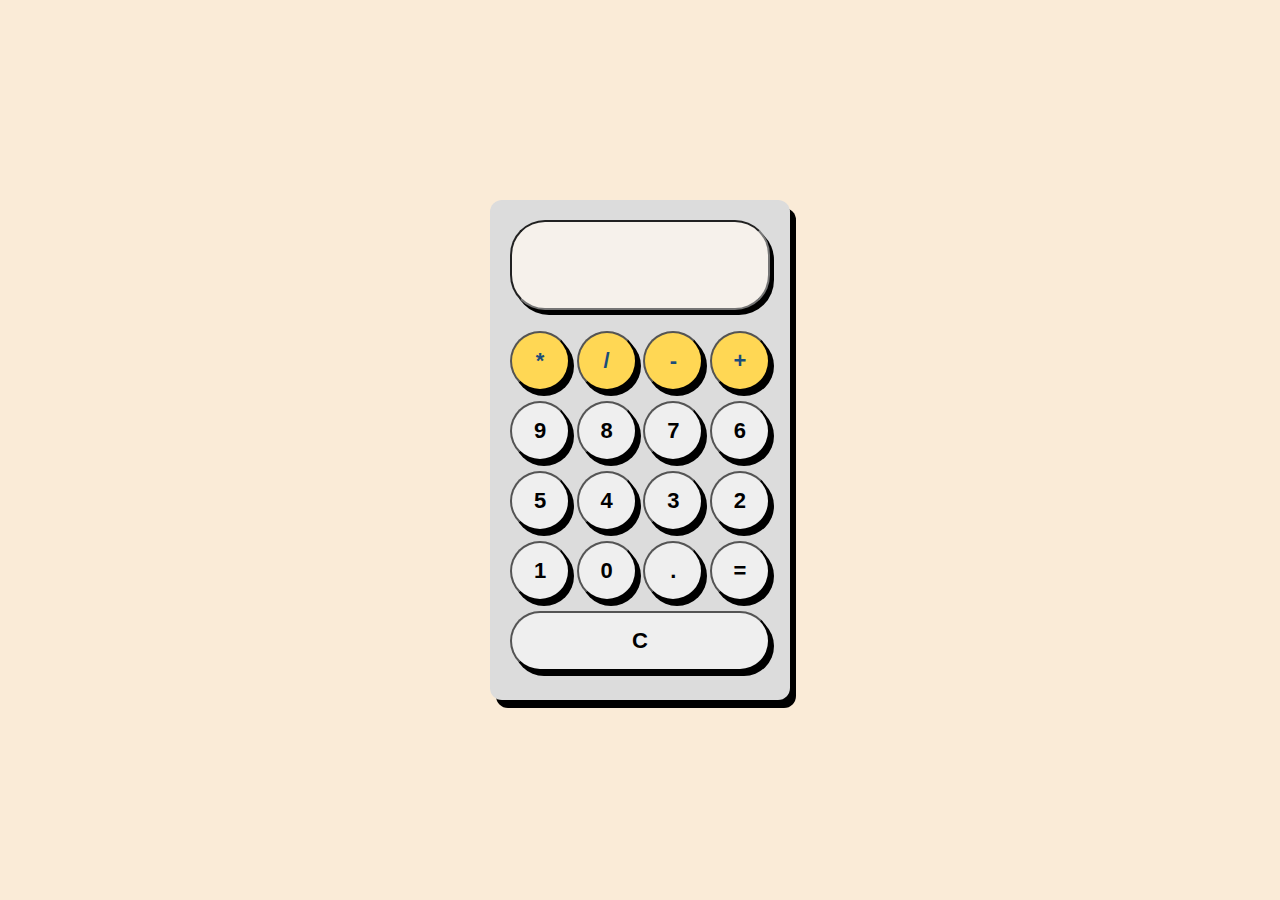
<file: calculator.html>
<!DOCTYPE html>
<html lang="en">
<head>
    <meta charset="UTF-8">
    <meta http-equiv="X-UA-Compatible" content="IE=edge">
    <meta name="viewport" content="width=device-width, initial-scale=1.0">
    <title>Calculator</title> <link rel="stylesheet" href="cal-style.css">
</head>
<body>

    <section class="calculator">
        <!-- <form>
            <input type="text" class="screen">
        </form> -->
        <div class="buttons-wrapper"> 
            <form>
                <input type="text" class="screen">
            </form>
            <!-- calcu buttons -->              <!-- data-num holding values -->
            <button type="button" class="btns cal-btns" data-num="*">*</button>
            <button type="button" class="btns cal-btns" data-num="/">/</button>
            <button type="button" class="btns cal-btns" data-num="-">-</button> 
            <button type="button" class="btns cal-btns" data-num="+">+</button> 
                <!-- number buttons -->
            <button type="button" class="btns num-btns" data-num="9">9</button> 
            <button type="button" class="btns num-btns" data-num="8">8</button>
            <button type="button" class="btns num-btns" data-num="7">7</button>
            <button type="button" class="btns num-btns" data-num="6">6</button>
            <button type="button" class="btns num-btns" data-num="5">5</button>
            <button type="button" class="btns num-btns" data-num="4">4</button>
            <button type="button" class="btns num-btns" data-num="3">3</button>
            <button type="button" class="btns num-btns" data-num="2">2</button>
            <button type="button" class="btns num-btns" data-num="1">1</button>
            <button type="button" class="btns num-btns" data-num="0">0</button>
            <button type="button" class="btns num-btns" data-num=".">.</button>

            <button type="button" class="equals-btns">=</button>
            <button type="button" class="clear-btns">C</button>
        </div>
    </section>

    
    
</body>
<script src="cal-func.js"></script>
</html>
</file>
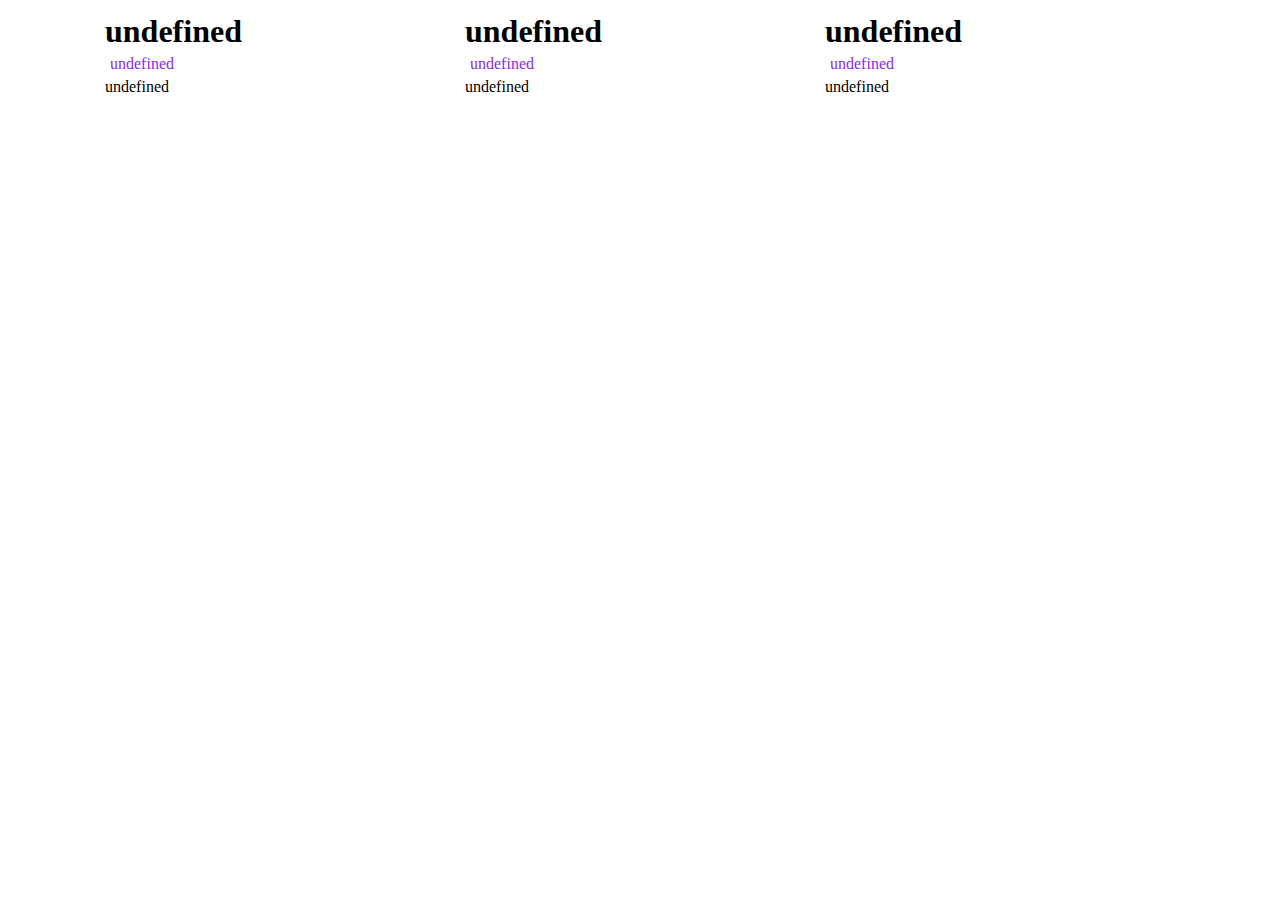
<file: labData.html>
<!doctype html>
<html lang="en">
  <head>
    <meta charset="utf-8">
    <meta name="viewport" content="width=device-width, initial-scale=1">
    <title>Bootstrap demo</title>
    <link href="https://cdn.jsdelivr.net/npm/bootstrap@5.3.0-alpha1/dist/css/bootstrap.min.css" rel="stylesheet" integrity="sha384-GLhlTQ8iRABdZLl6O3oVMWSktQOp6b7In1Zl3/Jr59b6EGGoI1aFkw7cmDA6j6gD" crossorigin="anonymous">
    <style>
           .card {
            /* padding: 10px; */
            margin: 5px;
            
            
        }
        .card-body {
           
            display: flex;
            flex-direction: column;
            
        }
        .card-title {
            font-weight: 600;
            font-size: 2em;
     

         
        }

        .card-description {
            font-weight: 400;
            font-size: 2em;
           
        }

        .card-text {
            /* display: flex;
            justify-content: center;
            align-items: center; */
            margin: 5px;
            color: blueviolet;
            
        }


        #card-list {

            display: flex;
            flex-direction: row;
            flex-wrap: wrap;
            align-items: baseline;
            justify-content: center;
        }
    </style>
  </head>
  <body>
    <template id="card-news">
        <div class="card">
            <div class="card-body">
                <div class="card-title"></div>
                <div class="card-text"></div>
                <div class="card-content"></div>
                <img width="350" class="card-img"></img>
            </div>
        </div>
    </template>

    <div id="card-list"></div>
<!-- 
    <form onsubmit="submitform(event)">
        <button>Refresh</button>
    </form> -->
  </body>
  <script>
let news=[

{ id: 1, title: 'News1', content:"bla"},
{ id: 2, title: 'News2', content:"ble"},
{ id: 3, title: 'News3', content:"blu"}
];

let currentNewsIndex = -1;


function addNewsCard(id, title, content) {
// document.querySelector('#card-list').innerHTML = '';
// news.forEach(addnew => {
const template = document.getElementById("card-news").content.cloneNode(true);

template.querySelector('.card-title').innerText = news.title;
template.querySelector('.card-text').innerText = news.id;
template.querySelector('.card-content').innerText = news.content;

// })
document.querySelector('#card-list').appendChild(template);

}
// addNewsCard(4, 'new4', '424')

(function newsIteration() {
    currentNewsIndex = (currentNewsIndex + 1) % news.length;
    for (let cardNews of news) {
    
    addNewsCard(cardNews.id, cardNews.title, cardNews.content);

   }
//    setTimeout(newsIteration, 5000);
})();




// setInterval(function printNext(){
//     let newNews = { id: 4, title: 'News4', content:"bla"}

    
//     }, 5000)

  </script>
</html>
</file>
<file: cal-style.css>
* {
    margin: 0%;
    padding: 0%;
    box-sizing: border-box;
}

body {
    height: 100vh;
    background-color: antiquewhite;
    display: flex;
    justify-content: center;
    align-items: center;
}

.calculator {
    width: 300px;
    height: 500px;
    box-shadow: 6px 8px 0px black;
    border-radius: 12px;
    background-color: rgb(220, 220, 220);
    overflow: hidden;

}

.screen {
    width: 100%;
    height: 90px;
    margin-bottom: 1rem;
    /* border: none; */
    border-radius: 35px;
    font-size: 2rem;
    padding: 1rem;
    color: rgb(56, 54, 54);
    background-color: rgb(246, 241, 235);
    box-shadow: 4px 5px 0px black;
    
}

.buttons-wrapper {
    display: flex;
    flex-wrap: wrap;
    justify-content: space-between;
    padding: 20px;
}

button {
    /* flex: 0 0 22%; */
    margin: 5px 0;
    width: 60px;
    height: 60px;
    font-size: 22px;
    font-weight: 600;
    border-radius: 50px;
    box-shadow: 4px 5px 0px black;
}

.cal-btns {
    background-color: rgb(255, 215, 84);
    color: rgb(27, 77, 122);
}

/* .num-btns {
    background-color: rgb(230, 255, 205);
    color: black;

} */

/* .btns-equals {
    
    height: 100px;
} */

.clear-btns {
    
    width: 290px; 
}
</file>
